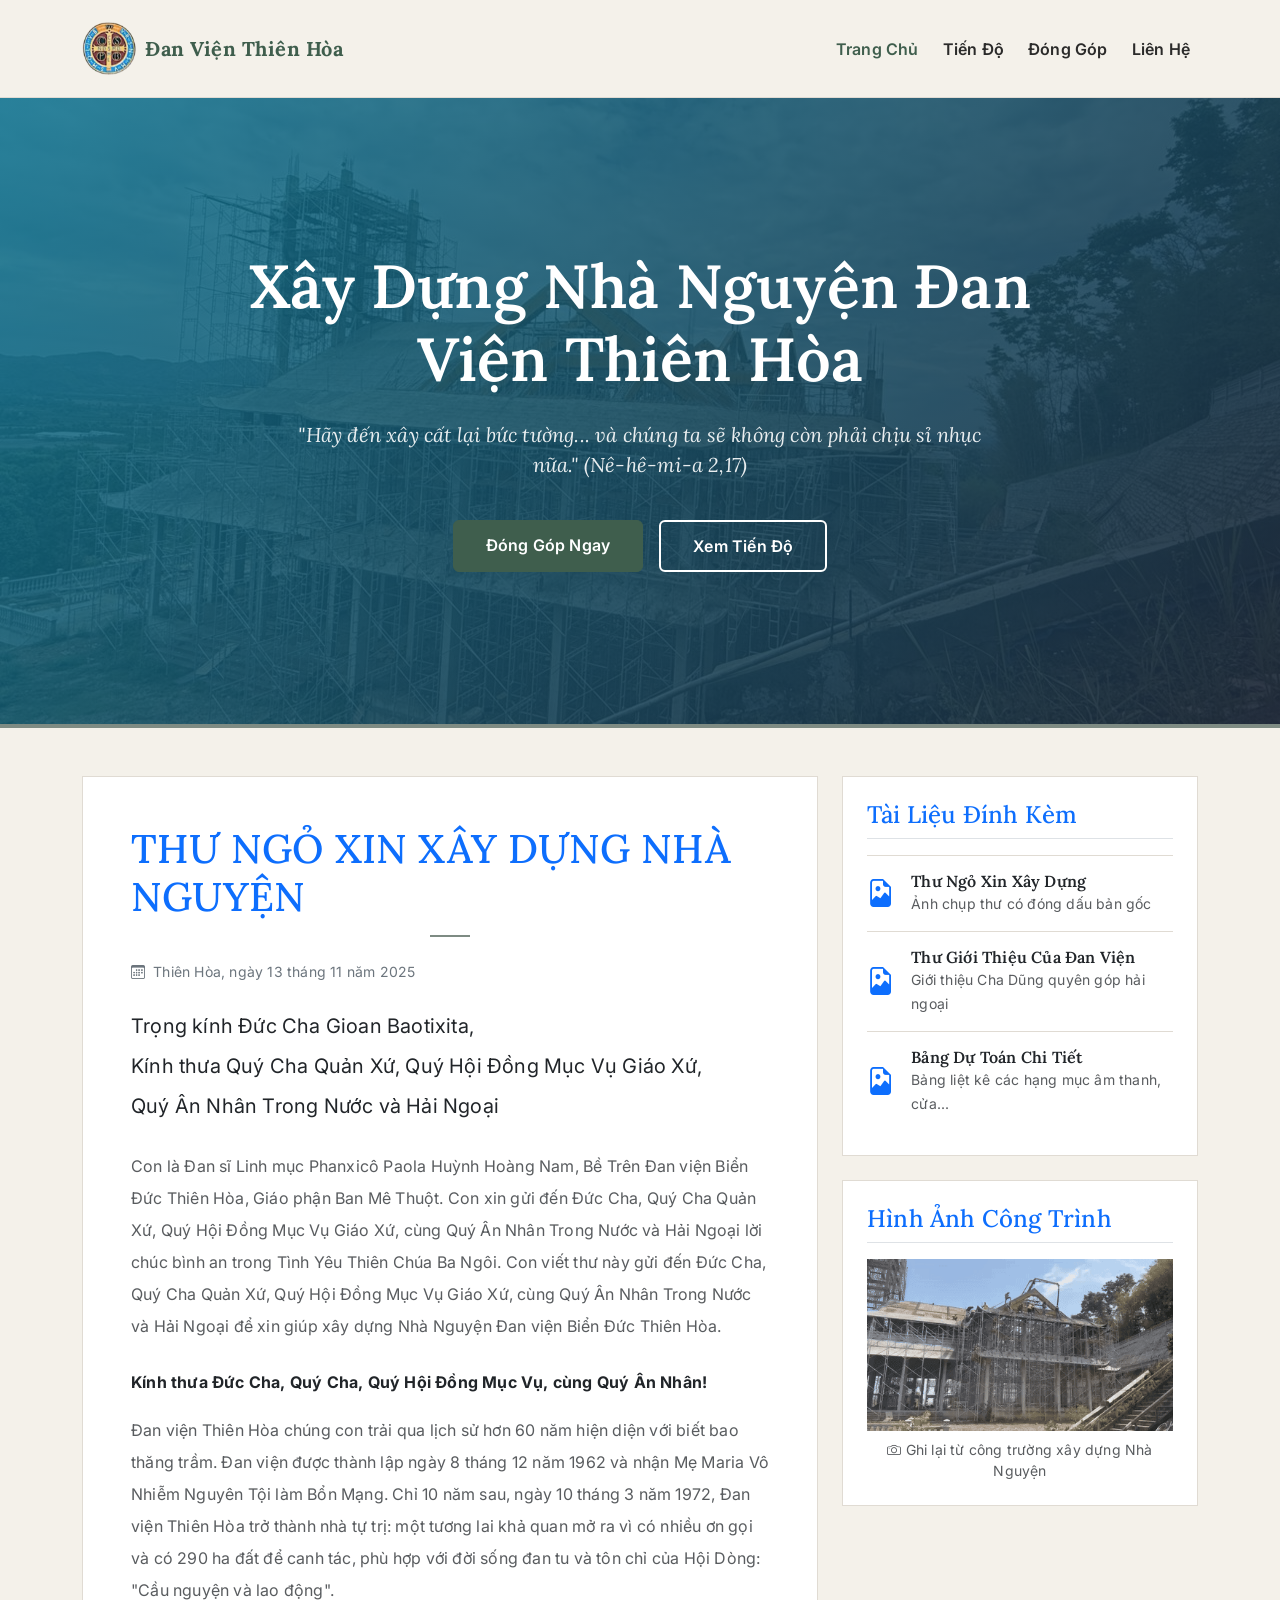
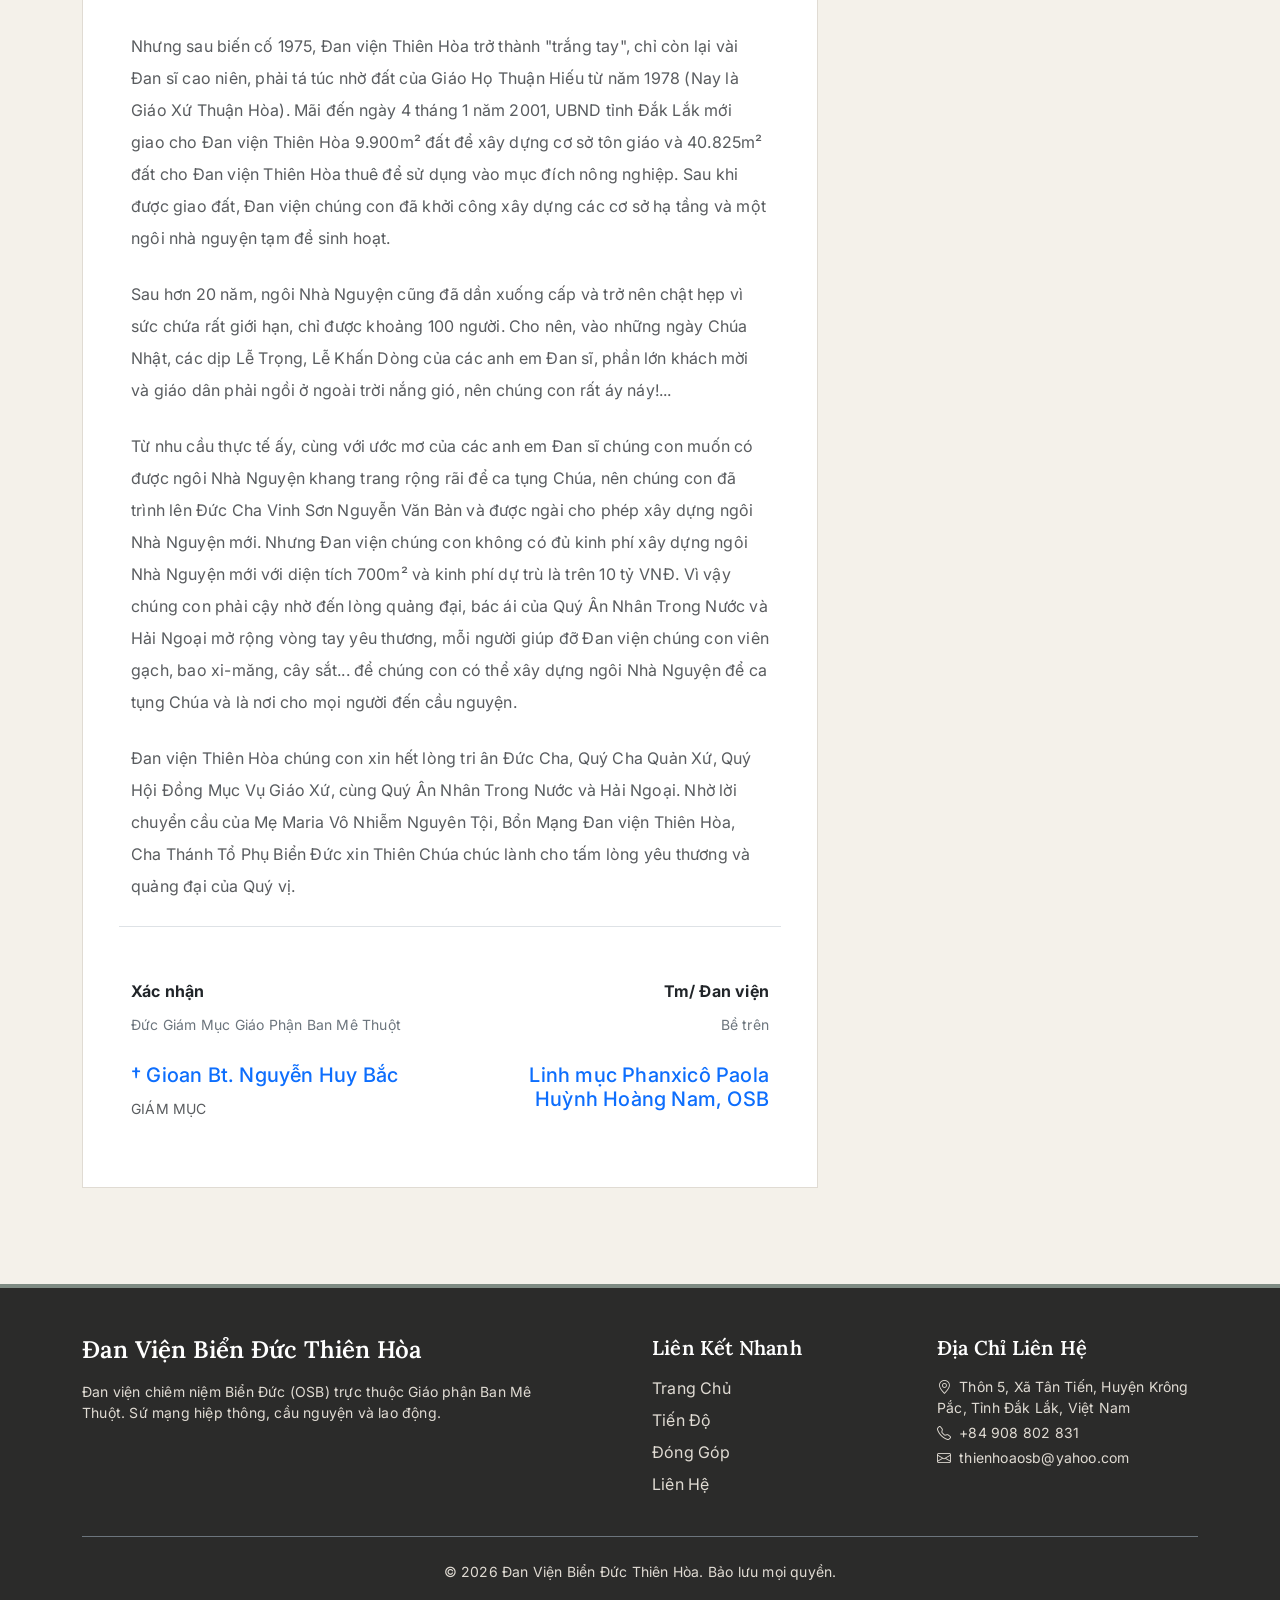
<file: index.html>
<!DOCTYPE html>
<html lang="vi">
<head>
  <meta charset="UTF-8">
  <meta name="viewport" content="width=device-width, initial-scale=1.0">
  <title>Trang Chủ | Đan Viện Biển Đức Thiên Hòa</title>
  <meta name="description" content="Thư ngỏ kêu gọi đóng góp và cập nhật tiến độ công trình xây dựng Nhà Nguyện mới tại Đan viện Biển Đức Thiên Hòa, Đắk Lắk.">
  <!-- Bootstrap 5 & Icons CDN -->
  <link href="https://cdn.jsdelivr.net/npm/bootstrap@5.3.8/dist/css/bootstrap.min.css" rel="stylesheet" integrity="sha384-sRIl4kxILFvY47J16cr9ZwB07vP4J8+LH7qKQnuqkuIAvNWLzeN8tE5YBujZqJLB" crossorigin="anonymous">
  <link href="https://cdn.jsdelivr.net/npm/bootstrap-icons@1.13.1/font/bootstrap-icons.min.css" rel="stylesheet" integrity="sha384-CK2SzKma4jA5H/MXDUU7i1TqZlCFaD4T01vtyDFvPlD97JQyS+IsSh1nI2EFbpyk" crossorigin="anonymous">
  <!-- Custom Styling -->
  <link rel="stylesheet" href="assets/css/custom.css">
</head>
<body>

  <!-- Navbar (loaded dynamically) -->
  <div id="navbar-placeholder"></div>

  <!-- Hero Section -->
  <section class="hero-section text-center">
    <div class="container py-4">
      <div class="row justify-content-center">
        <div class="col-lg-10">
          <h1>Xây Dựng Nhà Nguyện Đan Viện Thiên Hòa</h1>
          <p>"Hãy đến xây cất lại bức tường... và chúng ta sẽ không còn phải chịu sỉ nhục nữa." (Nê-hê-mi-a 2,17)</p>
          <div class="d-flex justify-content-center gap-3 flex-wrap">
            <a href="donggop.html" class="btn btn-custom">Đóng Góp Ngay</a>
            <a href="tiendo.html" class="btn btn-outline-custom">Xem Tiến Độ</a>
          </div>
        </div>
      </div>
    </div>
  </section>

  <!-- Main Appeal Content -->
  <section class="py-5">
    <div class="container">
      <div class="row g-4">
        
        <!-- Left: Major letter contents -->
        <div class="col-lg-8">
          <div class="card card-custom p-4 p-md-5">
            <h2 class="section-title text-start h1 text-primary mb-4">THƯ NGỎ XIN XÂY DỰNG NHÀ NGUYỆN</h2>
            <div class="text-secondary small mb-4">
              <i class="bi bi-calendar3 me-2"></i>Thiên Hòa, ngày 13 tháng 11 năm 2025
            </div>
            
            <div class="lh-lg text-muted">
              <p class="lead text-dark mb-4">
                <strong>Trọng kính Đức Cha Gioan Baotixita,<br>Kính thưa Quý Cha Quản Xứ, Quý Hội Đồng Mục Vụ Giáo Xứ,<br>Quý Ân Nhân Trong Nước và Hải Ngoại</strong>
              </p>
              
              <p class="mb-4">Con là Đan sĩ Linh mục Phanxicô Paola Huỳnh Hoàng Nam, Bề Trên Đan viện Biển Đức Thiên Hòa, Giáo phận Ban Mê Thuột. Con xin gửi đến Đức Cha, Quý Cha Quản Xứ, Quý Hội Đồng Mục Vụ Giáo Xứ, cùng Quý Ân Nhân Trong Nước và Hải Ngoại lời chúc bình an trong Tình Yêu Thiên Chúa Ba Ngôi. Con viết thư này gửi đến Đức Cha, Quý Cha Quản Xứ, Quý Hội Đồng Mục Vụ Giáo Xứ, cùng Quý Ân Nhân Trong Nước và Hải Ngoại để xin giúp xây dựng Nhà Nguyện Đan viện Biển Đức Thiên Hòa.</p>
              
              <p class="text-dark fw-bold mb-3">Kính thưa Đức Cha, Quý Cha, Quý Hội Đồng Mục Vụ, cùng Quý Ân Nhân!</p>
              <p class="mb-4">Đan viện Thiên Hòa chúng con trải qua lịch sử hơn 60 năm hiện diện với biết bao thăng trầm. Đan viện được thành lập ngày 8 tháng 12 năm 1962 và nhận Mẹ Maria Vô Nhiễm Nguyên Tội làm Bổn Mạng. Chỉ 10 năm sau, ngày 10 tháng 3 năm 1972, Đan viện Thiên Hòa trở thành nhà tự trị: một tương lai khả quan mở ra vì có nhiều ơn gọi và có 290 ha đất để canh tác, phù hợp với đời sống đan tu và tôn chỉ của Hội Dòng: "Cầu nguyện và lao động".</p>
              <p class="mb-4">Nhưng sau biến cố 1975, Đan viện Thiên Hòa trở thành "trắng tay", chỉ còn lại vài Đan sĩ cao niên, phải tá túc nhờ đất của Giáo Họ Thuận Hiếu từ năm 1978 (Nay là Giáo Xứ Thuận Hòa). Mãi đến ngày 4 tháng 1 năm 2001, UBND tỉnh Đắk Lắk mới giao cho Đan viện Thiên Hòa 9.900m² đất để xây dựng cơ sở tôn giáo và 40.825m² đất cho Đan viện Thiên Hòa thuê để sử dụng vào mục đích nông nghiệp. Sau khi được giao đất, Đan viện chúng con đã khởi công xây dựng các cơ sở hạ tầng và một ngôi nhà nguyện tạm để sinh hoạt.</p>
              <p class="mb-4">Sau hơn 20 năm, ngôi Nhà Nguyện cũng đã dần xuống cấp và trở nên chật hẹp vì sức chứa rất giới hạn, chỉ được khoảng 100 người. Cho nên, vào những ngày Chúa Nhật, các dịp Lễ Trọng, Lễ Khấn Dòng của các anh em Đan sĩ, phần lớn khách mời và giáo dân phải ngồi ở ngoài trời nắng gió, nên chúng con rất áy náy!...</p>
              
              <p class="mb-4">Từ nhu cầu thực tế ấy, cùng với ước mơ của các anh em Đan sĩ chúng con muốn có được ngôi Nhà Nguyện khang trang rộng rãi để ca tụng Chúa, nên chúng con đã trình lên Đức Cha Vinh Sơn Nguyễn Văn Bản và được ngài cho phép xây dựng ngôi Nhà Nguyện mới. Nhưng Đan viện chúng con không có đủ kinh phí xây dựng ngôi Nhà Nguyện mới với diện tích 700m² và kinh phí dự trù là trên 10 tỷ VNĐ. Vì vậy chúng con phải cậy nhờ đến lòng quảng đại, bác ái của Quý Ân Nhân Trong Nước và Hải Ngoại mở rộng vòng tay yêu thương, mỗi người giúp đỡ Đan viện chúng con viên gạch, bao xi-măng, cây sắt... để chúng con có thể xây dựng ngôi Nhà Nguyện để ca tụng Chúa và là nơi cho mọi người đến cầu nguyện.</p>
              
              <p class="mb-5">Đan viện Thiên Hòa chúng con xin hết lòng tri ân Đức Cha, Quý Cha Quản Xứ, Quý Hội Đồng Mục Vụ Giáo Xứ, cùng Quý Ân Nhân Trong Nước và Hải Ngoại. Nhờ lời chuyển cầu của Mẹ Maria Vô Nhiễm Nguyên Tội, Bổn Mạng Đan viện Thiên Hòa, Cha Thánh Tổ Phụ Biển Đức xin Thiên Chúa chúc lành cho tấm lòng yêu thương và quảng đại của Quý vị.</p>
              
              <div class="row pt-4 border-top g-4">
                <div class="col-sm-6 text-start">
                  <p class="mb-1 text-dark fw-bold">Xác nhận</p>
                  <p class="small text-secondary mb-3">Đức Giám Mục Giáo Phận Ban Mê Thuột</p>
                  <p class="h5 mt-4 text-primary font-serif">† Gioan Bt. Nguyễn Huy Bắc</p>
                  <p class="small text-muted text-uppercase">Giám Mục</p>
                </div>
                <div class="col-sm-6 text-sm-end text-start">
                  <p class="mb-1 text-dark fw-bold">Tm/ Đan viện</p>
                  <p class="small text-secondary mb-3">Bề trên</p>
                  <p class="h5 mt-4 text-primary font-serif">Linh mục Phanxicô Paola Huỳnh Hoàng Nam, OSB</p>
                </div>
              </div>
            </div>
          </div>
        </div>

        <!-- Right: Real Documents / Media -->
        <div class="col-lg-4">
          <div class="card card-custom p-4 mb-4">
            <h3 class="h4 text-primary border-bottom pb-2 mb-3">Tài Liệu Đính Kèm</h3>
            <div class="list-group list-group-flush">
              <a href="/assets/docs/parish_letter_3.jpg" target="_blank" class="list-group-item list-group-item-action d-flex align-items-center gap-3 px-0 py-3">
                <i class="bi bi-file-earmark-image text-primary fs-3"></i>
                <div>
                  <h6 class="mb-0 text-dark">Thư Ngỏ Xin Xây Dựng</h6>
                  <span class="small text-muted">Ảnh chụp thư có đóng dấu bản gốc</span>
                </div>
              </a>
              <a href="/assets/docs/parish_letter_1.jpg" target="_blank" class="list-group-item list-group-item-action d-flex align-items-center gap-3 px-0 py-3">
                <i class="bi bi-file-earmark-image text-primary fs-3"></i>
                <div>
                  <h6 class="mb-0 text-dark">Thư Giới Thiệu Của Đan Viện</h6>
                  <span class="small text-muted">Giới thiệu Cha Dũng quyên góp hải ngoại</span>
                </div>
              </a>
              <a href="/assets/docs/parish_letter_4.jpg" target="_blank" class="list-group-item list-group-item-action d-flex align-items-center gap-3 px-0 py-3">
                <i class="bi bi-file-earmark-image text-primary fs-3"></i>
                <div>
                  <h6 class="mb-0 text-dark">Bảng Dự Toán Chi Tiết</h6>
                  <span class="small text-muted">Bảng liệt kê các hạng mục âm thanh, cửa...</span>
                </div>
              </a>
            </div>
          </div>

          <!-- Animated Construction GIF -->
          <div class="card card-custom p-4">
            <h3 class="h4 text-primary border-bottom pb-2 mb-3">Hình Ảnh Công Trình</h3>
            <img src="assets/images/progress/construction-timelapse.gif" alt="Cảnh quay công trình xây dựng" class="img-fluid" style="border-radius:0;">
            <p class="small text-muted mt-2 mb-0 text-center"><i class="bi bi-camera me-1"></i>Ghi lại từ công trường xây dựng Nhà Nguyện</p>
          </div>
        </div>

      </div>
    </div>
  </section>

  <!-- Footer (loaded dynamically) -->
  <div id="footer-placeholder"></div>

  <script>var currentPage="index";</script>
  <script src="assets/js/components.js"></script>
  <!-- Bootstrap Bundle CDN -->
  <script src="https://cdn.jsdelivr.net/npm/bootstrap@5.3.8/dist/js/bootstrap.bundle.min.js" integrity="sha384-FKyoEForCGlyvwx9Hj09JcYn3nv7wiPVlz7YYwJrWVcXK/BmnVDxM+D2scQbITxI" crossorigin="anonymous"></script>
</body>
</html>
</file>
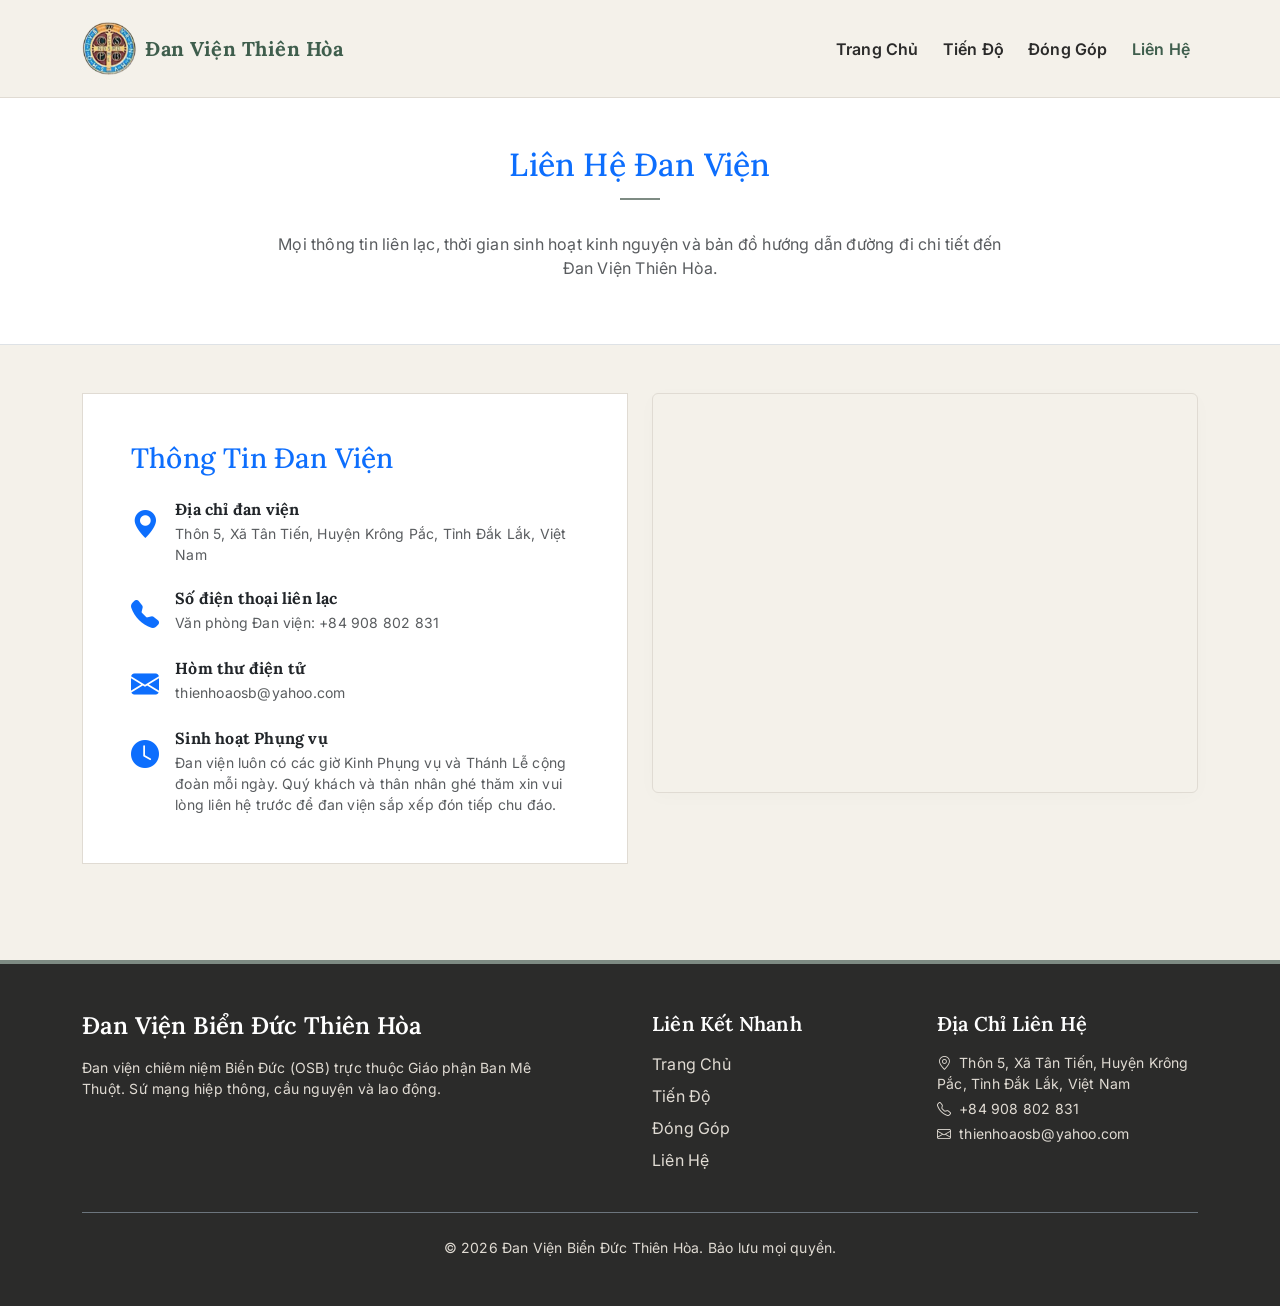
<file: lienhe.html>
<!DOCTYPE html>
<html lang="vi">
<head>
  <meta charset="UTF-8">
  <meta name="viewport" content="width=device-width, initial-scale=1.0">
  <title>Liên Hệ | Đan Viện Biển Đức Thiên Hòa</title>
  <meta name="description" content="Thông tin địa chỉ, liên hệ, sơ đồ chỉ đường và thời gian làm việc của Đan viện Biển Đức Thiên Hòa, Đắk Lắk.">
  <!-- Bootstrap 5 & Icons CDN -->
  <link href="https://cdn.jsdelivr.net/npm/bootstrap@5.3.8/dist/css/bootstrap.min.css" rel="stylesheet" integrity="sha384-sRIl4kxILFvY47J16cr9ZwB07vP4J8+LH7qKQnuqkuIAvNWLzeN8tE5YBujZqJLB" crossorigin="anonymous">
  <link href="https://cdn.jsdelivr.net/npm/bootstrap-icons@1.13.1/font/bootstrap-icons.min.css" rel="stylesheet" integrity="sha384-CK2SzKma4jA5H/MXDUU7i1TqZlCFaD4T01vtyDFvPlD97JQyS+IsSh1nI2EFbpyk" crossorigin="anonymous">
  <!-- Custom Styling -->
  <link rel="stylesheet" href="assets/css/custom.css">
  <style>
    .map-frame {
      height: 400px;
      border: 1px solid var(--color-border);
      box-shadow: 0 4px 20px rgba(43, 43, 42, 0.02);
    }
  </style>
</head>
<body>

  <!-- Navbar (loaded dynamically) -->
  <div id="navbar-placeholder"></div>

  <!-- Title Section -->
  <section class="py-5 text-center bg-white border-bottom">
    <div class="container">
      <h1 class="section-title h2 text-primary">Liên Hệ Đan Viện</h1>
      <p class="text-muted col-lg-8 mx-auto">Mọi thông tin liên lạc, thời gian sinh hoạt kinh nguyện và bản đồ hướng dẫn đường đi chi tiết đến Đan Viện Thiên Hòa.</p>
    </div>
  </section>

  <!-- Content Section -->
  <section class="py-5">
    <div class="container">
      <div class="row g-4">
        
        <!-- Left: Contact info details -->
        <div class="col-lg-6">
          <div class="card card-custom p-4 p-md-5 h-100 justify-content-center">
            <h2 class="h3 text-primary mb-4 font-serif text-center text-md-start">Thông Tin Đan Viện</h2>
            
            <div class="d-flex align-items-start gap-3 mb-4">
              <i class="bi bi-geo-alt-fill text-primary fs-3 mt-1"></i>
              <div>
                <h5 class="h6 text-dark fw-bold mb-1">Địa chỉ đan viện</h5>
                <p class="text-muted mb-0 small">Thôn 5, Xã Tân Tiến, Huyện Krông Pắc, Tỉnh Đắk Lắk, Việt Nam</p>
              </div>
            </div>

            <div class="d-flex align-items-start gap-3 mb-4">
              <i class="bi bi-telephone-fill text-primary fs-3 mt-1"></i>
              <div>
                <h5 class="h6 text-dark fw-bold mb-1">Số điện thoại liên lạc</h5>
                <p class="text-muted mb-0 small">Văn phòng Đan viện: +84 908 802 831</p>
              </div>
            </div>

            <div class="d-flex align-items-start gap-3 mb-4">
              <i class="bi bi-envelope-fill text-primary fs-3 mt-1"></i>
              <div>
                <h5 class="h6 text-dark fw-bold mb-1">Hòm thư điện tử</h5>
                <p class="text-muted mb-0 small">thienhoaosb@yahoo.com</p>
              </div>
            </div>

            <div class="d-flex align-items-start gap-3">
              <i class="bi bi-clock-fill text-primary fs-3 mt-1"></i>
              <div>
                <h5 class="h6 text-dark fw-bold mb-1">Sinh hoạt Phụng vụ</h5>
                <p class="text-muted mb-0 small">Đan viện luôn có các giờ Kinh Phụng vụ và Thánh Lễ cộng đoàn mỗi ngày. Quý khách và thân nhân ghé thăm xin vui lòng liên hệ trước để đan viện sắp xếp đón tiếp chu đáo.</p>
              </div>
            </div>
          </div>
        </div>

        <!-- Right: Map iframe -->
        <div class="col-lg-6">
          <div class="map-frame rounded overflow-hidden">
            <iframe 
              src="https://www.google.com/maps/embed?pb=!1m18!1m12!1m3!1d3885.6792610815413!2d108.22894561482348!3d12.633215991079364!2m3!1f0!2f0!3f0!3m2!1i1024!2i768!4f13.1!3m3!1m2!1s0x3171e2efd978a635%3A0xe5a1b327b8764028!2zVMOibiBUaeG6v24sIEtyw7RuZyBQ4bqvYywgxJDhuq9rIEzhuq9rLCBWaeG7h3QgTmFt!5e0!3m2!1svi!2svn!4v1655123456789!5m2!1svi!2svn" 
              width="100%" 
              height="100%" 
              style="border:0;" 
              allowfullscreen="" 
              loading="lazy">
            </iframe>
          </div>
        </div>

      </div>
    </div>
  </section>

  <!-- Footer (loaded dynamically) -->
  <div id="footer-placeholder"></div>

  <script>var currentPage="lienhe";</script>
  <script src="assets/js/components.js"></script>
  <!-- Bootstrap Bundle CDN -->
  <script src="https://cdn.jsdelivr.net/npm/bootstrap@5.3.8/dist/js/bootstrap.bundle.min.js" integrity="sha384-FKyoEForCGlyvwx9Hj09JcYn3nv7wiPVlz7YYwJrWVcXK/BmnVDxM+D2scQbITxI" crossorigin="anonymous"></script>
</body>
</html>
</file>
<file: assets/css/custom.css>
@import url('https://fonts.googleapis.com/css2?family=Lora:ital,wght@0,400;0,600;0,700;1,400&family=Inter:wght@300;400;500;600;700&display=swap');

:root {
  --bs-body-bg: #F4F1EA;          /* Soft Linen Sand */
  --bs-body-color: #2B2B2A;       /* Soil Charcoal */
  --color-primary: #3F5E4D;       /* Olive/Forest Green */
  --color-primary-hover: #2E4538;
  --color-secondary: #7E8B83;     /* Slate / Stone Grey */
  --color-border: #E0DBD3;        /* Warm Linen Border */
  --color-card-bg: #FFFFFF;
  
  --font-serif: 'Lora', Georgia, serif;
  --font-sans: 'Inter', system-ui, -apple-system, sans-serif;
}

body {
  font-family: var(--font-sans);
  background-color: var(--bs-body-bg);
  color: var(--bs-body-color);
  letter-spacing: 0.2px;
}

h1, h2, h3, h4, h5, h6 {
  font-family: var(--font-serif);
  color: var(--color-primary);
  font-weight: 600;
}

/* Custom spacing and typography defaults */
.section-title {
  position: relative;
  padding-bottom: 1rem;
  margin-bottom: 2rem;
}

.section-title::after {
  content: '';
  position: absolute;
  bottom: 0;
  left: 50%;
  transform: translateX(-50%);
  width: 40px;
  height: 2px;
  background-color: var(--color-secondary);
}

.text-start .section-title::after {
  left: 0;
  transform: none;
}

/* Header customization */
.navbar-custom {
  background-color: rgba(244, 241, 234, 0.9) !important;
  backdrop-filter: blur(10px);
  border-bottom: 1px solid var(--color-border);
}

.navbar-brand {
  font-family: var(--font-serif);
  font-weight: 700;
  color: var(--color-primary) !important;
  letter-spacing: 0.5px;
}

.nav-link {
  font-weight: 600;
  color: var(--bs-body-color) !important;
  transition: color 0.2s ease;
  position: relative;
}

.nav-link:hover,
.nav-link.active {
  color: var(--color-primary) !important;
}

/* Hero customization */
.hero-section {
  background: linear-gradient(135deg, rgba(14, 116, 144, 0.85) 0%, rgba(30, 41, 59, 0.9) 100%), url('../images/hero-bg.jpg') center/cover no-repeat;
  color: #fff;
  padding: 8rem 0;
  border-bottom: 4px solid var(--color-secondary);
}

.hero-section h1 {
  color: #fff;
  font-size: clamp(2.2rem, 5vw, 3.8rem);
  font-family: var(--font-serif);
  margin-bottom: 1.5rem;
}

.hero-section p {
  font-size: 1.25rem;
  font-family: var(--font-serif);
  font-style: italic;
  max-width: 700px;
  margin: 0 auto 2.5rem auto;
  opacity: 0.9;
}

/* Button overrides */
.btn-custom {
  background-color: var(--color-primary);
  color: #fff;
  border: 1px solid var(--color-primary);
  padding: 0.75rem 2rem;
  font-weight: 600;
  transition: all 0.2s ease;
}

.btn-custom:hover {
  background-color: var(--color-primary-hover);
  color: #fff;
  border-color: var(--color-primary-hover);
  box-shadow: 0 4px 12px rgba(63, 94, 77, 0.15);
}

.btn-outline-custom {
  background-color: transparent;
  color: #fff;
  border: 2px solid #fff;
  padding: 0.75rem 2rem;
  font-weight: 600;
  transition: all 0.2s ease;
}

.btn-outline-custom:hover {
  background-color: #fff;
  color: var(--color-primary);
}

/* Cards customization */
.card-custom {
  background-color: var(--color-card-bg);
  border: 1px solid var(--color-border);
  border-radius: 0;
}

/* Custom list-group border overrides */
.list-group-item {
  background-color: transparent;
  border-color: var(--color-border);
}

/* Photo journal grid */
.photo-grid {
  display: grid;
  grid-template-columns: repeat(3, 1fr);
  gap: 1.5rem;
  max-width: 1100px;
  margin: 0 auto;
}

.photo-grid-item {
  break-inside: avoid;
}

.photo-grid-card {
  background-color: var(--color-card-bg);
  border: 1px solid var(--color-border);
  padding: 15px;
  box-shadow: 0 4px 20px rgba(43, 43, 42, 0.02);
  transition: box-shadow 0.2s ease;
}

.photo-grid-card:hover {
  box-shadow: 0 6px 28px rgba(43, 43, 42, 0.08);
}

.photo-grid-img {
  width: 100%;
  height: 220px;
  object-fit: cover;
  border: 1px solid var(--color-border);
  cursor: zoom-in;
  transition: opacity 0.2s ease;
}

.photo-grid-img:hover {
  opacity: 0.9;
}

/* Footer customization */
.footer-custom {
  background-color: #2B2B2A;
  color: #E0DBD3;
  border-top: 4px solid var(--color-secondary);
}

.footer-custom h4, .footer-custom h5 {
  color: #FFFFFF;
}

.footer-custom a {
  color: #E0DBD3;
  text-decoration: none;
  transition: color 0.2s ease;
}

.footer-custom a:hover {
  color: #FFFFFF;
}

/* Responsive fixes */
@media (max-width: 991px) {
  .photo-grid {
    grid-template-columns: repeat(2, 1fr);
  }
}

@media (max-width: 576px) {
  .photo-grid {
    grid-template-columns: 1fr;
  }

  .photo-grid-img {
    height: auto;
    aspect-ratio: 4 / 3;
  }
}
</file>
